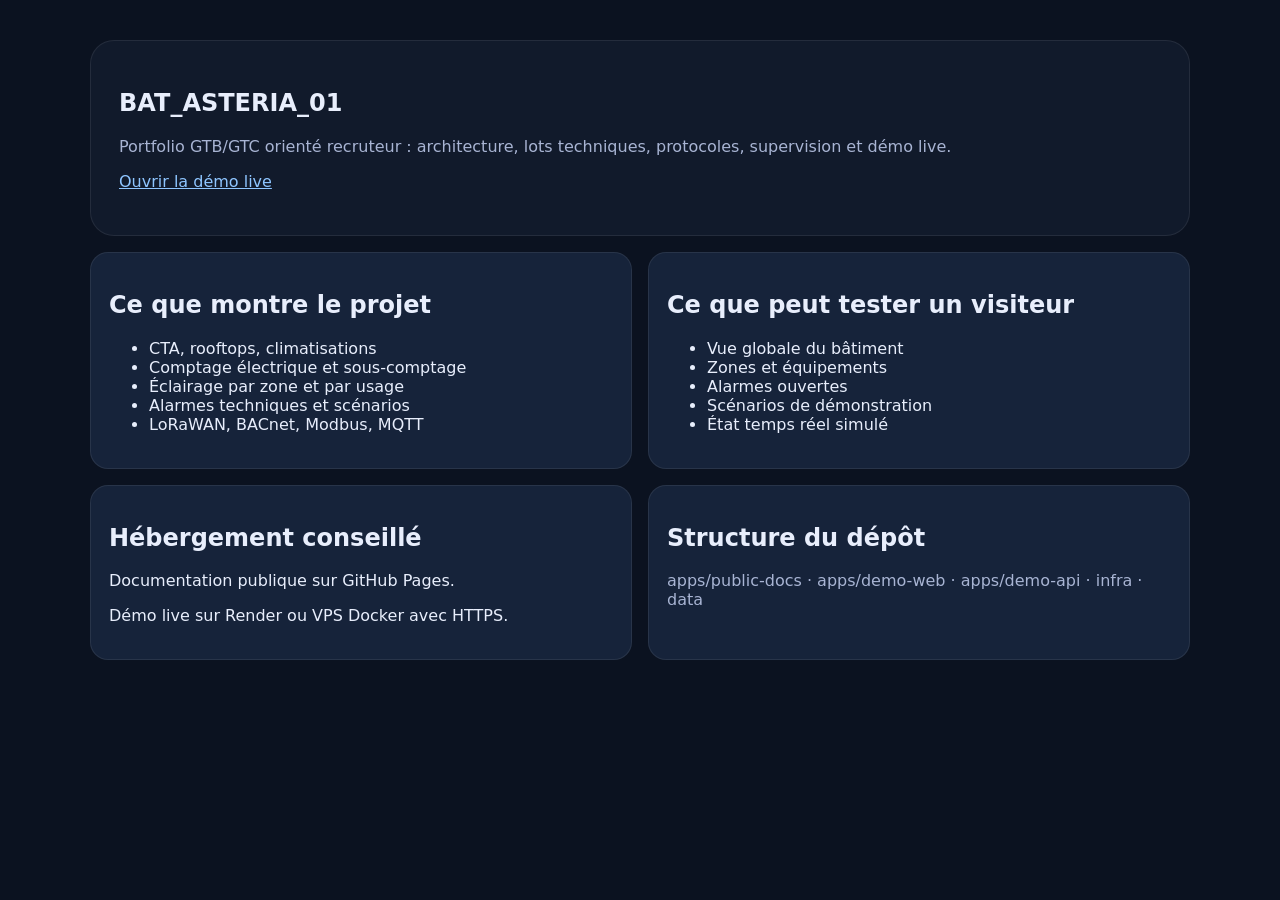
<file: BAT_ASTERIA_01_portfolio/apps/public-docs/index.html>
<!doctype html>
<html lang="fr">
<head>
  <meta charset="utf-8"/>
  <meta name="viewport" content="width=device-width, initial-scale=1"/>
  <title>BAT_ASTERIA_01 — Portfolio GTB/GTC</title>
  <style>
    body{font-family:system-ui;margin:0;background:#0b1220;color:#e8eefc}
    main{max-width:1100px;margin:0 auto;padding:40px 20px}
    .hero{padding:28px;border:1px solid rgba(255,255,255,.08);border-radius:24px;background:#111a2b}
    .grid{display:grid;grid-template-columns:repeat(2,minmax(0,1fr));gap:16px;margin-top:16px}
    .card{padding:18px;border:1px solid rgba(255,255,255,.08);border-radius:18px;background:#16233a}
    a{color:#8ec5ff}
    .muted{color:#a8b4d3}
    @media(max-width:900px){.grid{grid-template-columns:1fr}}
  </style>
</head>
<body>
<main>
  <section class="hero">
    <h1>BAT_ASTERIA_01</h1>
    <p class="muted">Portfolio GTB/GTC orienté recruteur : architecture, lots techniques, protocoles, supervision et démo live.</p>
    <p><a href="/demo">Ouvrir la démo live</a></p>
  </section>

  <section class="grid">
    <div class="card">
      <h2>Ce que montre le projet</h2>
      <ul>
        <li>CTA, rooftops, climatisations</li>
        <li>Comptage électrique et sous-comptage</li>
        <li>Éclairage par zone et par usage</li>
        <li>Alarmes techniques et scénarios</li>
        <li>LoRaWAN, BACnet, Modbus, MQTT</li>
      </ul>
    </div>
    <div class="card">
      <h2>Ce que peut tester un visiteur</h2>
      <ul>
        <li>Vue globale du bâtiment</li>
        <li>Zones et équipements</li>
        <li>Alarmes ouvertes</li>
        <li>Scénarios de démonstration</li>
        <li>État temps réel simulé</li>
      </ul>
    </div>
    <div class="card">
      <h2>Hébergement conseillé</h2>
      <p>Documentation publique sur GitHub Pages.</p>
      <p>Démo live sur Render ou VPS Docker avec HTTPS.</p>
    </div>
    <div class="card">
      <h2>Structure du dépôt</h2>
      <p class="muted">apps/public-docs · apps/demo-web · apps/demo-api · infra · data</p>
    </div>
  </section>
</main>
</body>
</html>
</file>
